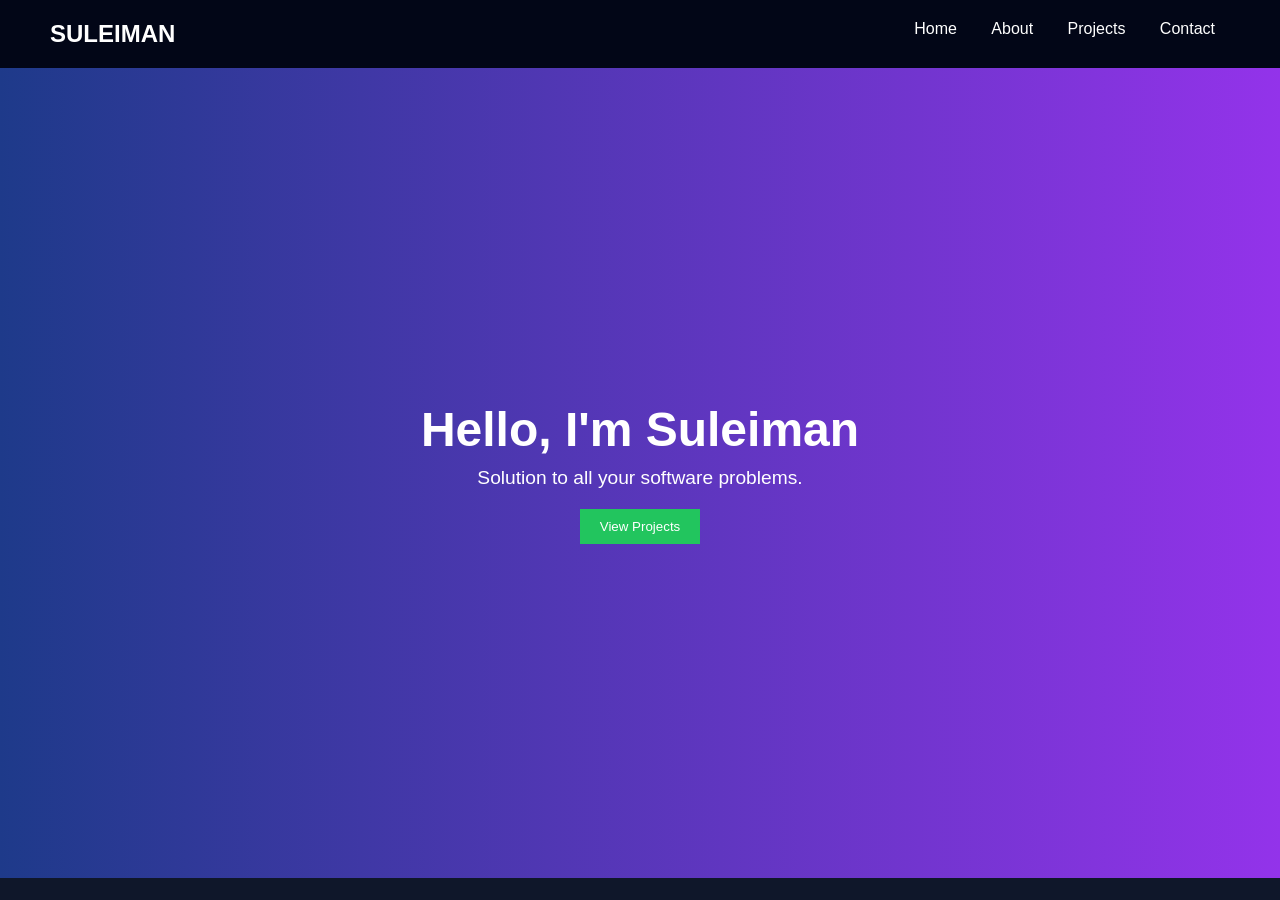
<file: index.html>
<!DOCTYPE html>
<html>
<head>
    <title>My Portfolio</title>
    <link rel="stylesheet" href="style.css">
</head>

<body>

<nav>
    <h2>SULEIMAN</h2>
    <div>
        <a href="index.html">Home</a>
        <a href="about.html">About</a>
        <a href="projects.html">Projects</a>
        <a href="contact.html">Contact</a>
    </div>
</nav>

<section class="hero">
    <h1>Hello, I'm Suleiman</h1>
    <p>Solution to all your software problems.</p>
    <a href="projects.html"><button class="btn">View Projects</button></a>
</section>
<script src=""script.js></script>
</body>
</html>
</file>
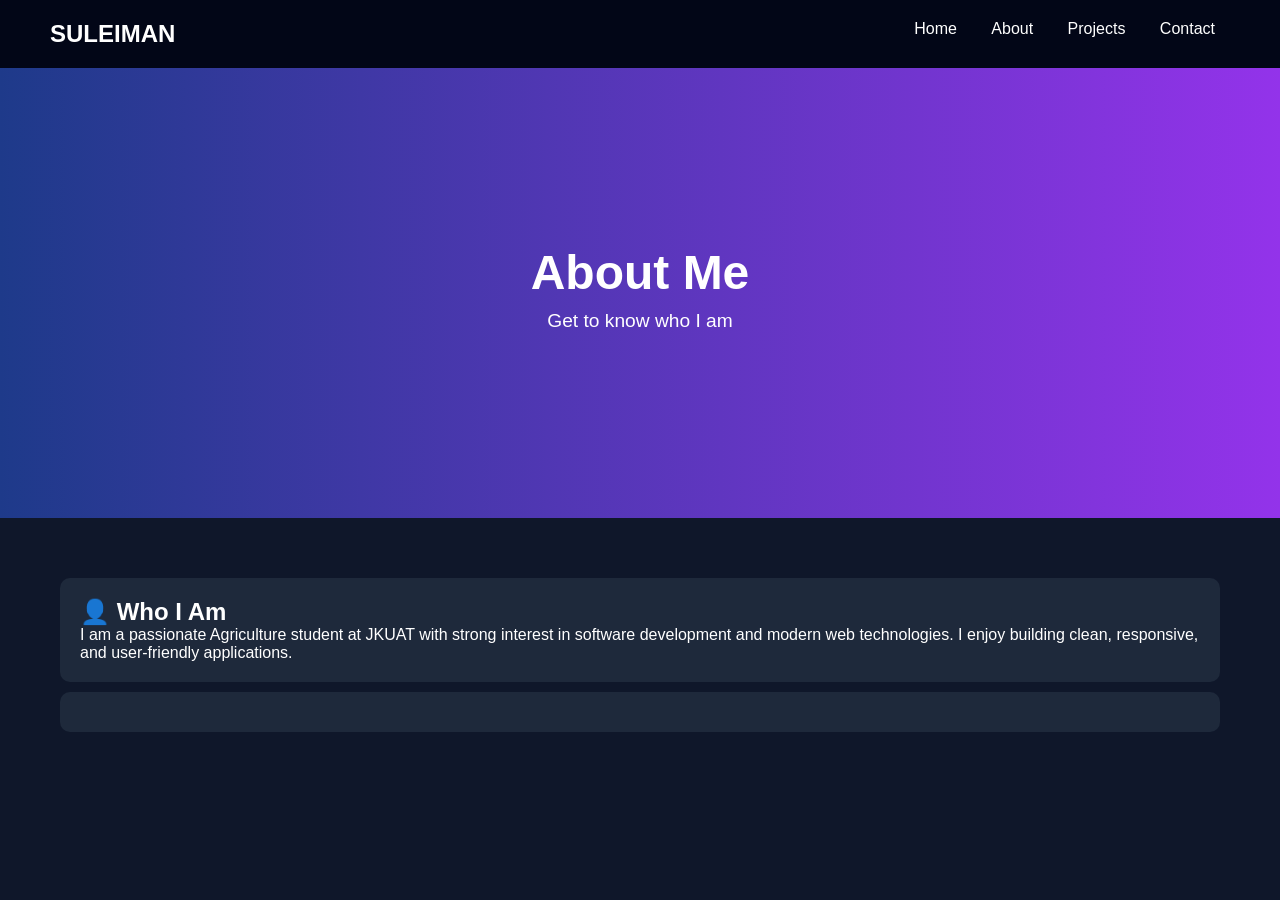
<file: about.html>
<!DOCTYPE html>
<html>
<head>
    <title>About Me</title>
    <link rel="stylesheet" href="style.css">
</head>

<body>

<nav>
    <h2>SULEIMAN</h2>
    <div>
        <a href="index.html">Home</a>
        <a href="about.html">About</a>
        <a href="projects.html">Projects</a>
        <a href="contact.html">Contact</a>
    </div>
</nav>

<!-- HERO SECTION -->
<section class="hero" style="height: 50vh;">
    <h1>About Me</h1>
    <p>Get to know who I am </p>
</section>

<!-- ABOUT CONTENT -->
<div class="container">

    <!-- BIO -->
    <div class="card">
        <h2>👤 Who I Am</h2>
        <p>
            I am a passionate Agriculture student at JKUAT with strong interest in 
            software development and modern web technologies. I enjoy building 
            clean, responsive, and user-friendly applications.
        </p>
    </div>

    <!-- SKILLS -->
    <div class="card">
        <h2>
</file>
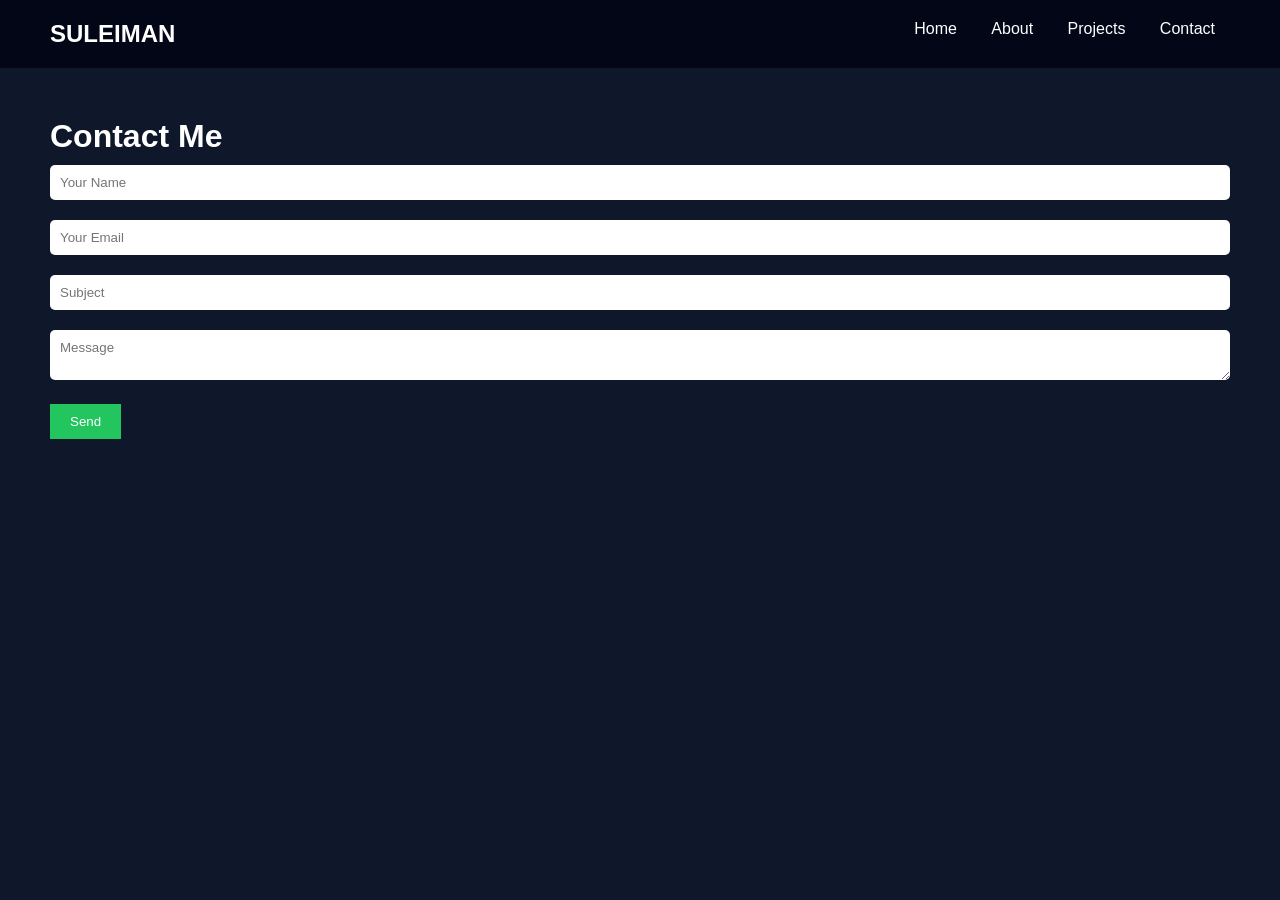
<file: contact.html>
<!DOCTYPE html>
<html>
<head>
    <title>Contact</title>
    <link rel="stylesheet" href="style.css">
</head>

<body>

<nav>
    <h2>SULEIMAN</h2>
    <div>
        <a href="index.html">Home</a>
        <a href="about.html">About</a>
        <a href="projects.html">Projects</a>
        <a href="contact.html">Contact</a>
    </div>
</nav>

<div class="container">
    <h1>Contact Me</h1>

    <form>
        <input type="text" placeholder="Your Name" required>
        <input type="email" placeholder="Your Email" required>
        <input type="text" placeholder="Subject">
        <textarea placeholder="Message"></textarea>
        <button class="btn">Send</button>
    </form>
</div>
<script src=""script.js></script>
</body>
</html>
</file>
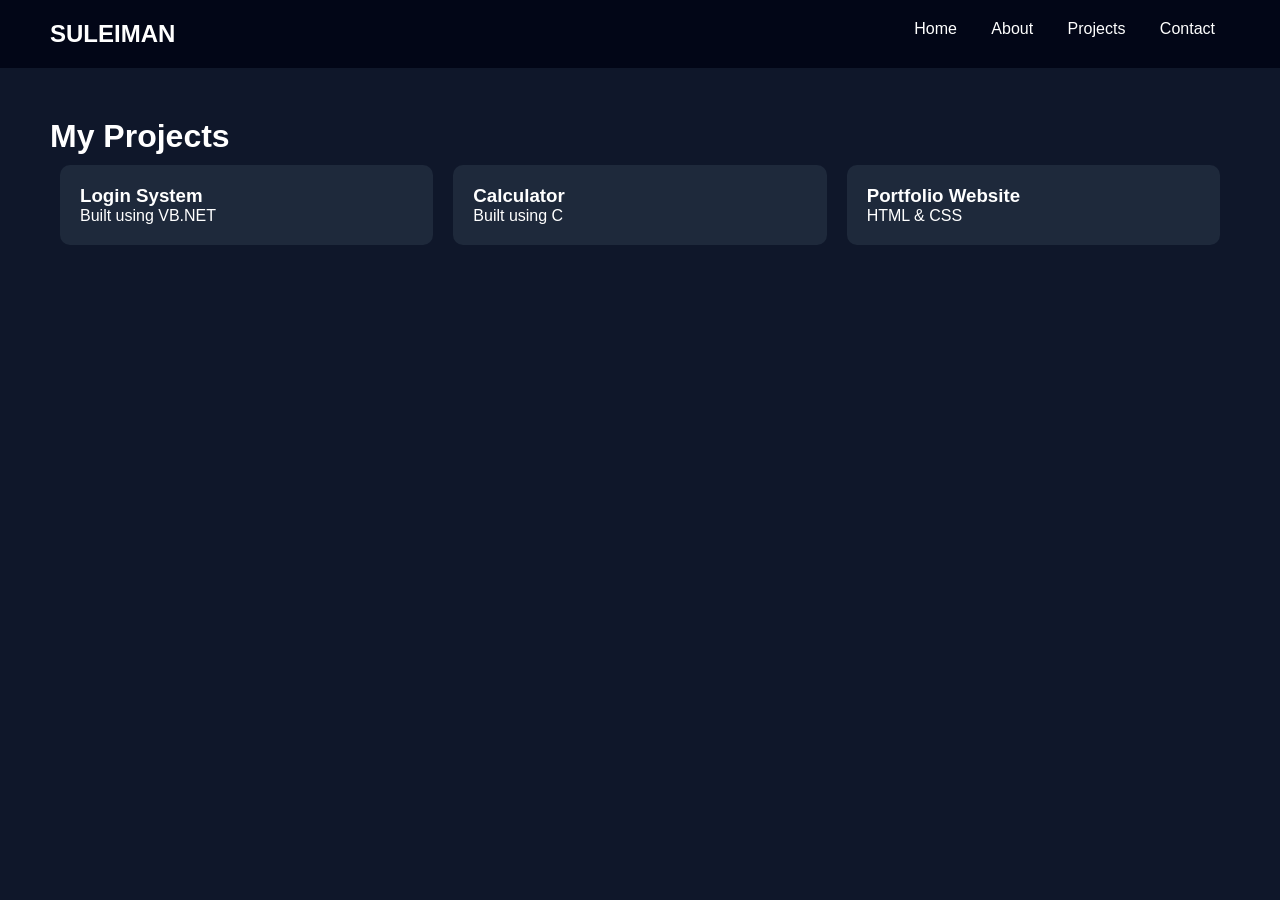
<file: projects.html>
<!DOCTYPE html>
<html>
<head>
    <title>Projects</title>
    <link rel="stylesheet" href="style.css">
</head>

<body>

<nav>
    <h2>SULEIMAN</h2>
    <div>
        <a href="index.html">Home</a>
        <a href="about.html">About</a>
        <a href="projects.html">Projects</a>
        <a href="contact.html">Contact</a>
    </div>
</nav>

<div class="container">
    <h1>My Projects</h1>

    <div class="grid">
        <div class="card">
            <h3>Login System</h3>
            <p>Built using VB.NET</p>
        </div>

        <div class="card">
            <h3>Calculator</h3>
            <p>Built using C</p>
        </div>

        <div class="card">
            <h3>Portfolio Website</h3>
            <p>HTML & CSS</p>
        </div>
    </div>

</div>
<script src=""script.js></script>
</body>
</html>
</file>
<file: style.css>
* {
    margin: 0;
    padding: 0;
    box-sizing: border-box;
    font-family: 'Segoe UI', sans-serif;
}

body {
    background: #0f172a;
    color: white;
}

/* NAVBAR */
nav {
    display: flex;
    justify-content: space-between;
    padding: 20px 50px;
    background: #020617;
}

nav a {
    color: white;
    text-decoration: none;
    margin: 0 15px;
}

/* HERO */
.hero {
    height: 90vh;
    display: flex;
    flex-direction: column;
    justify-content: center;
    align-items: center;
    text-align: center;

    background: linear-gradient(to right, #1e3a8a, #9333ea);
}

.hero h1 {
    font-size: 3rem;
}

.hero p {
    margin: 10px 0;
    font-size: 1.2rem;
}

.btn {
    padding: 10px 20px;
    background: #22c55e;
    border: none;
    color: white;
    cursor: pointer;
    margin-top: 10px;
}

/* CONTAINER */
.container {
    padding: 50px;
}

/* CARDS */
.card {
    background: #1e293b;
    padding: 20px;
    margin: 10px;
    border-radius: 10px;
}

/* GRID */
.grid {
    display: grid;
    grid-template-columns: repeat(auto-fit, minmax(250px, 1fr));
}

/* FORM */
input, textarea {
    width: 100%;
    padding: 10px;
    margin: 10px 0;
    border: none;
    border-radius: 5px;
}
.btn:hover {
    background: #16a34a;
    transform: scale(1.05);
    transition: 0.3s;
}
</file>
